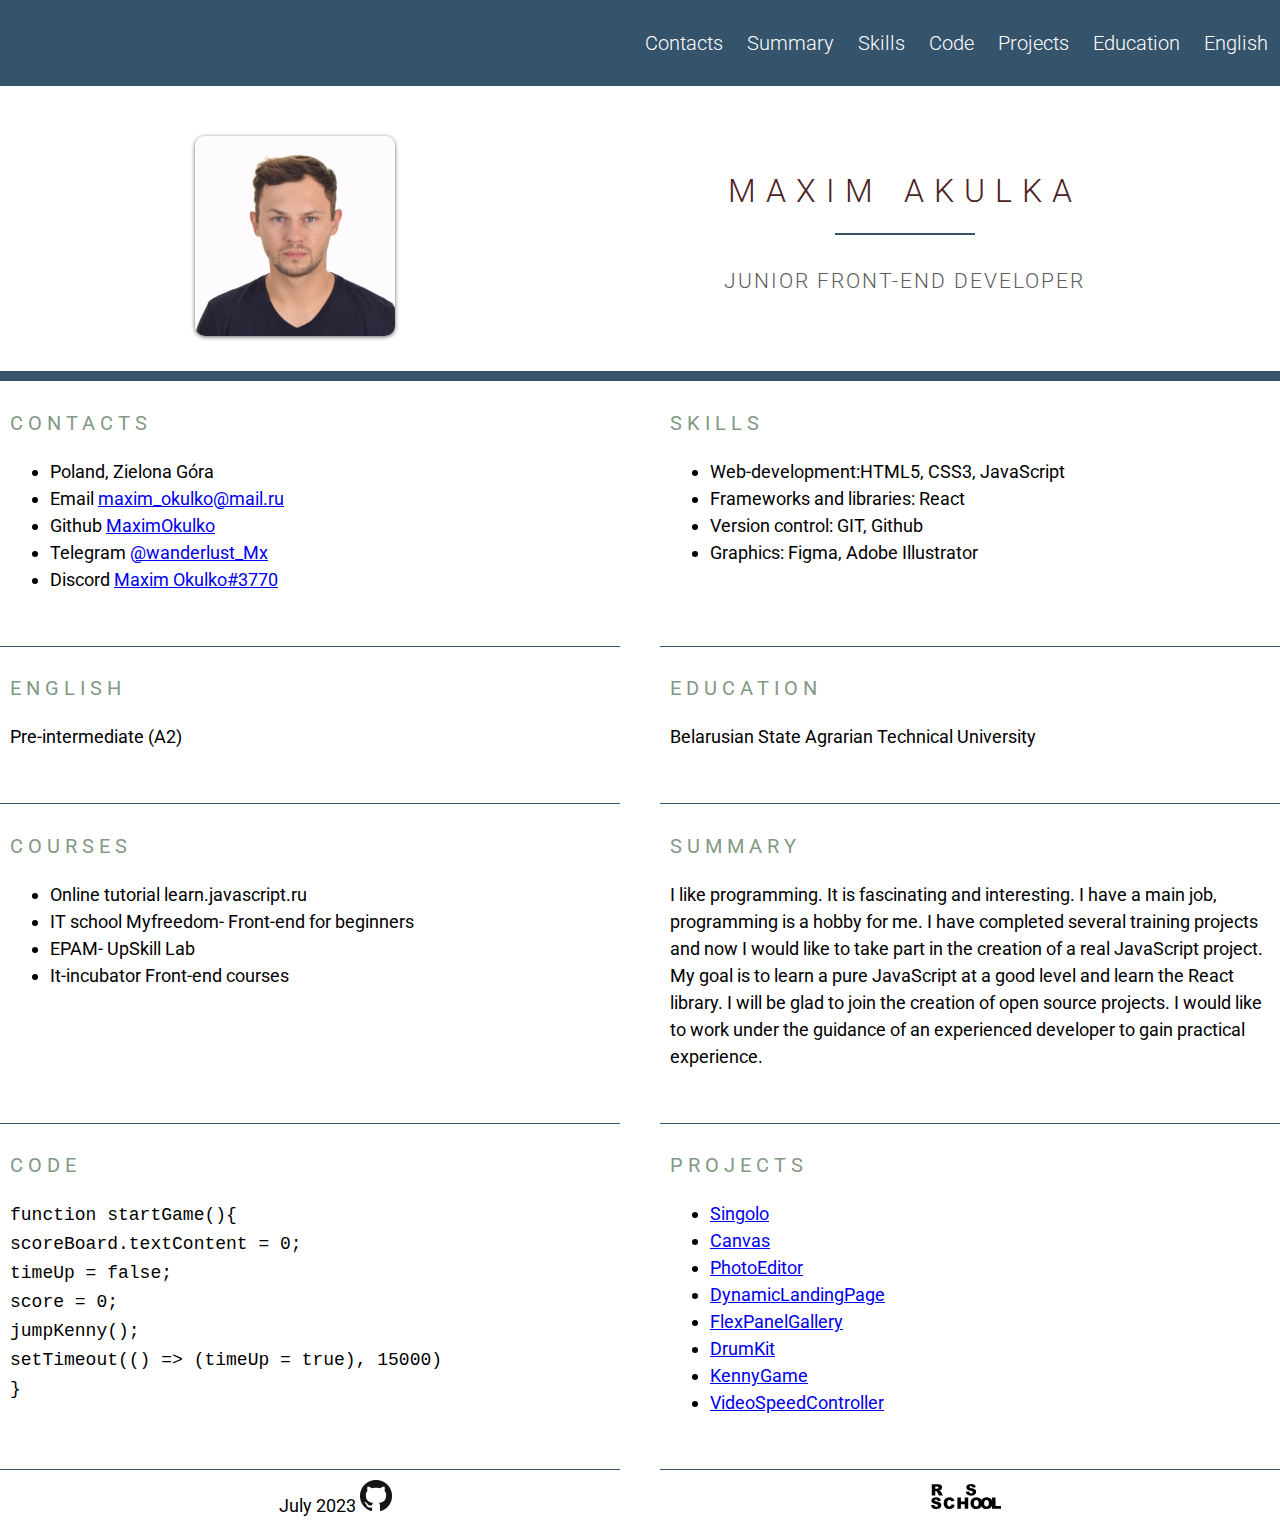
<file: index.html>
<!DOCTYPE html>
<html lang="en">

<head>
    <meta charset="UTF-8">
    <meta http-equiv="X-UA-Compatible" content="IE=edge">
    <meta name="viewport" content="width=device-width, initial-scale=1.0">
    <title>cv</title>
    <link rel="shortcut icon" href="img/cv+profile+sheet+vitae+icon-1320183941325801441.ico" type="image/x-icon">
    <link rel="stylesheet" href="style.css">
    <link href="https://fonts.googleapis.com/css?family=Roboto:300,400" rel="stylesheet">
    <link rel="icon" href="assets/favicon_cv.ico">
</head>

<body>
    <header class="header">
        <div class="container header-container">
            <nav class="nav">
                <ul class="nav-list">
                    <li class="nav-item"><a href="#contacts" class="nav-link">Contacts</a></li>
                    <li class=" nav-item "><a href="#summary" class="nav-link">Summary</a></li>
                    <li class="nav-item"><a href="#skills" class="nav-link">Skills</a></li>
                    <li class=" nav-item "><a href="#code" class="nav-link">Code</a></li>
                    <li class="nav-item"><a href="#projects" class="nav-link">Projects</a></li>
                    <li class=" nav-item "><a href="#education" class="nav-link">Education</a></li>
                    <li class="nav-item"><a href="#english" class="nav-link">English</a></li>
                </ul>
            </nav>
        </div>
    </header>
    <main>
        <div class="container main-container">
            <section class="section section-profile" id="profile">
                <img src="img/Akulka.jpg" alt="logo" class="section-profile-logo">
                <div class="section-profile-title">
                    <h1 class="section-title main-title">Maxim Akulka</h1>
                    <h3 class="section-subtitle">Junior Front-End Developer</h3>
                </div>
            </section>
            <section class="section" id="contacts">
                <h2 class="section-title">Contacts</h2>
                <ul>
                    <li>Poland, Zielona Góra</li>
                    <li>Email
                        <a href="mailto:maxim_okulko@mail.ru" title="email">maxim_okulko@mail.ru</a>
                    </li>
                    <li>Github
                        <a href="https://github.com/MaximOkulko" title="github">MaximOkulko</a>
                    </li>
                    <li>Telegram
                        <a href="https://t.me/wanderlust_Mx" title="github">@wanderlust_Mx</a>
                    </li>
                    <li>Discord
                        <a href="https://discord.com/invite/zUr7wWYPXE" title="github">Maxim Okulko#3770</a>
                    </li>
                </ul>
            </section>
            <section class="section" id="skills">
                <h2 class="section-title">Skills</h2>
                <ul>
                    <li>Web-development:<span>HTML5, CSS3, JavaScript</span></li>
                    <li>Frameworks and libraries: <span>React</span> </li>
                    <li>Version control: <span>GIT, Github</span></li>
                    <li>Graphics: <span>Figma, Adobe Illustrator</span></li>
                </ul>
            </section>
            <section class="section" id="english">
                <h2 class="section-title">English</h2>
                <p>Pre-intermediate (A2)</p>
            </section>
            <section class="section" id="education">
                <h2 class="section-title">Education</h2>
                <p>Belarusian State Agrarian Technical University</p>
            </section>
            <section class="section" id="courses">
                <h2 class="section-title">Courses</h2>
                <ul>
                    <li>Online tutorial <span>learn.javascript.ru</span> </li>
                    <li>IT school Myfreedom- <span>Front-end for beginners</span></li>
                    <li>EPAM- <span>UpSkill Lab</span> </li>
                    <li>It-incubator <span>Front-end courses</span> </li>
                </ul>
            </section>
            <section class="section" id="summary">
                <h2 class="section-title">Summary</h2>
                <p>I like programming. It is fascinating and interesting. I have a main job, programming is a hobby for
                    me. I have completed several training projects and now I would like to take part in the creation of
                    a real JavaScript project. My goal
                    is to learn a pure JavaScript at a good level and learn the React library. I will be glad to join
                    the creation of open source projects. I would like to work under the guidance of an experienced
                    developer to gain practical experience.</p>
            </section>
            <section class="section" id="code">
                <h2 class="section-title">Code</h2>
                <div class="code">
                    <code>
                            function startGame(){ <br>
                                scoreBoard.textContent = 0;<br>
                                timeUp = false;<br>
                                score = 0;<br>
                                jumpKenny();<br>
                                setTimeout(() => (timeUp = true), 15000) <br>
                            }
                        </code>
                </div>
            </section>
            <section class="section" id="projects">
                <h2 class="section-title">Projects</h2>
                <ul>
                    <li>
                        <a href="https://funny-kitsune-d6fa52.netlify.app/ " target="_blank">Singolo</a>
                    </li>
                    <li>
                        <a href="https://glowing-jalebi-c57450.netlify.app/" target="_blank">Canvas</a>
                    </li>
                    <li>
                        <a href="https://frabjous-melomakarona-740096.netlify.app/" target="_blank">PhotoEditor</a>
                    </li>
                    <li>
                        <a href="https://gentle-treacle-f41541.netlify.app/" target="_blank">DynamicLandingPage</a>
                    </li>
                    <li>
                        <a href="https://bright-meringue-c81718.netlify.app/" target="_blank">FlexPanelGallery</a>
                    </li>
                    <li>
                        <a href="https://spectacular-profiterole-c546db.netlify.app//" target="_blank">DrumKit</a>
                    </li>
                    <li>
                        <a href="https://benevolent-belekoy-7dd917.netlify.app/" target="_blank">KennyGame</a>
                    </li>
                    <li>
                        <a href="https://silly-fudge-43032a.netlify.app/" target="_blank">VideoSpeedController</a>
                    </li>
                </ul>
            </section>
        </div>
    </main>
    <footer class="footer">
        <div>
            <span>
                July 2023
            </span>
            <a href="https://github.com/maksimakulka" target="_blank"><img
                    src="img/GitHub-Mark-32px.png" alt="Github"></a>
        </div>
        <div class="rs_school">
            <a href="https://rs.school/js/" target="_blank"> <img src="img/rs_school.svg" alt="rs_school"></a>
        </div>
    </footer>
</body>

</html>
</file>
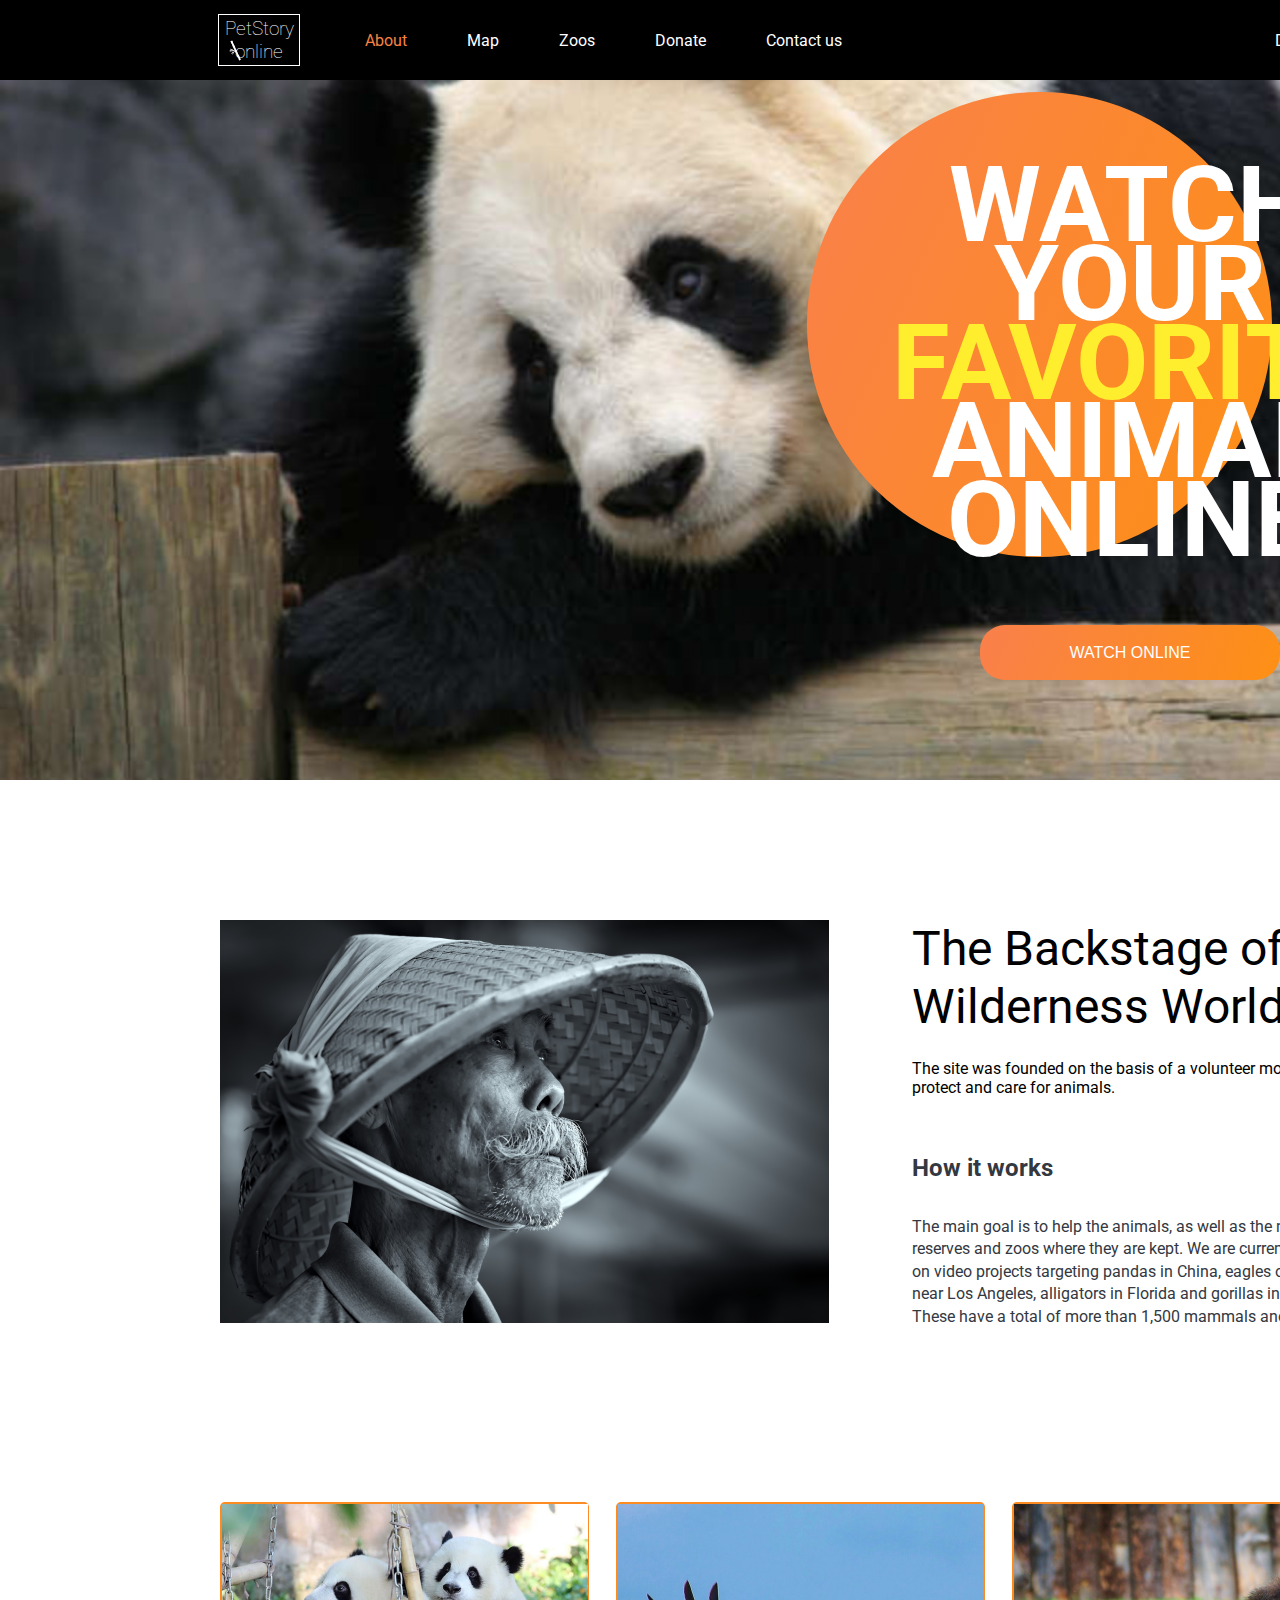
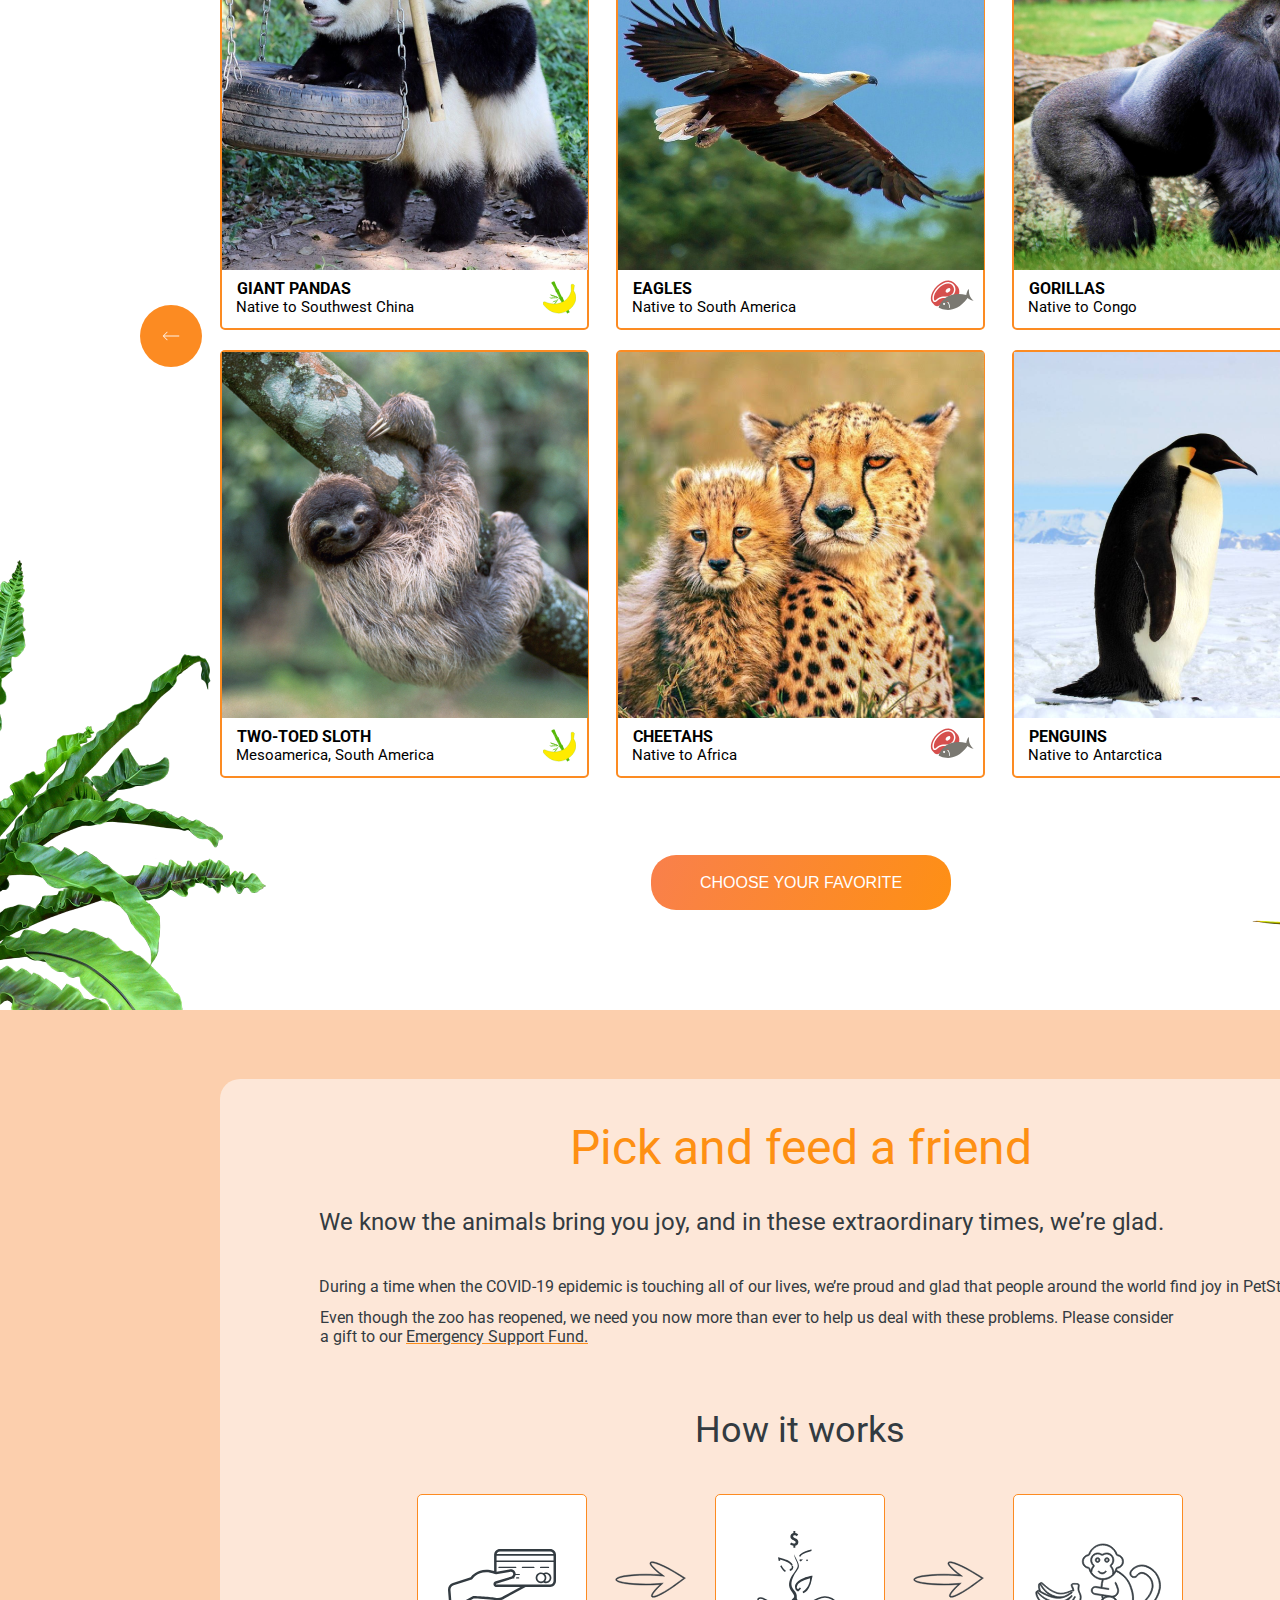
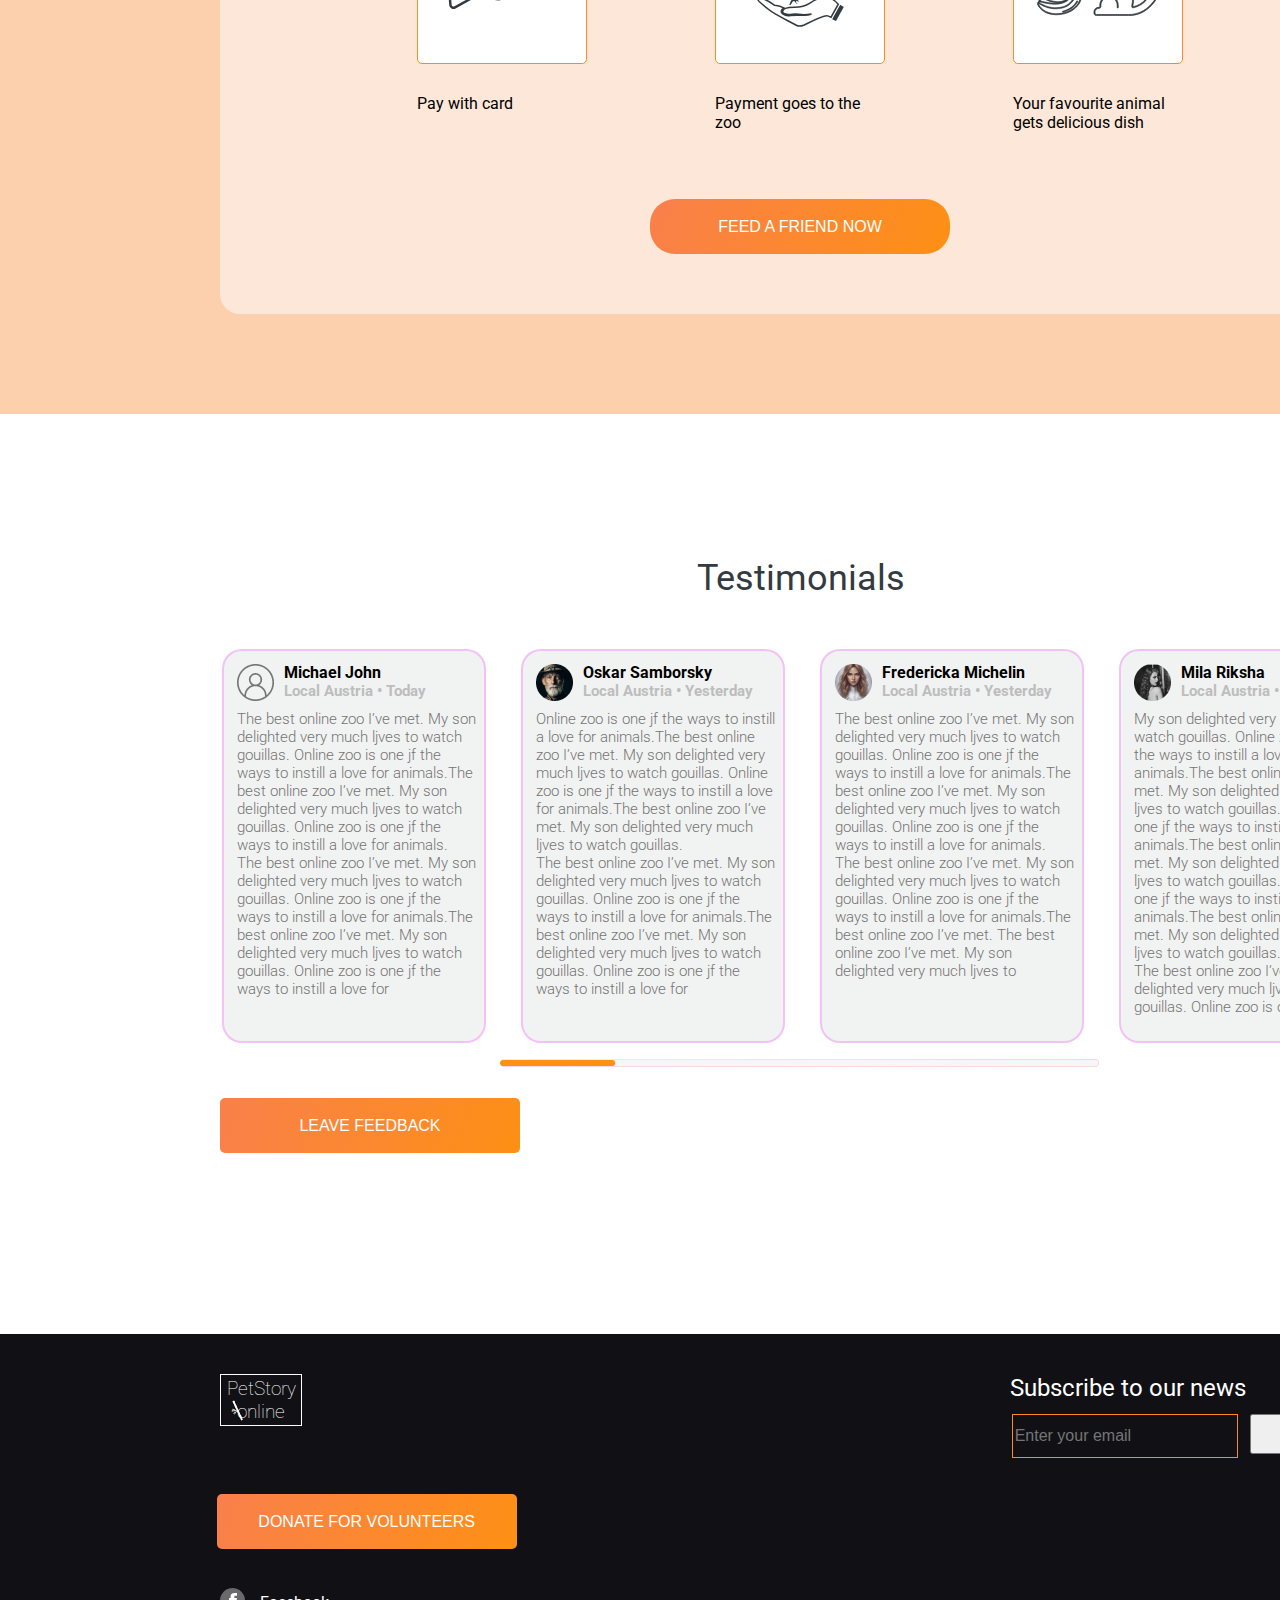
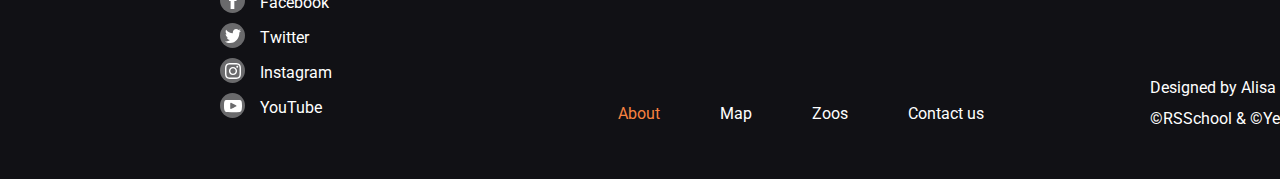
<file: pages/main/index.html>
<!DOCTYPE html>
<html lang="en">

<head>
    <meta charset="UTF-8">
    <meta http-equiv="X-UA-Compatible" content="IE=edge">
    <meta name="viewport" content="width=device-width, initial-scale=1.0">
    <title>online-zoo</title>
    <link rel="stylesheet" href="style.css">
    <link href="https://fonts.googleapis.com/css2?family=Roboto&display=swap" rel="stylesheet">
</head>

<body>
    <header class="header">
        <div class="logo logo_header">
            <div class="logo_content">
                <a href="/pages/main/index.html">
                    <h1 class="logo-PetStory">PetStory online</h1>
                    <img class="bamboo" src="/assets/images/bamboo.svg" alt="bamboo">
                </a>
            </div>
        </div>
        <nav class="nav_bar">
            <ul class="nav_list">
                <li class="nav_item"> <a class="nav-item-active__link" href="#">About</a> </li>
                <li class="nav_item"> <a class="nav-item__link" href="#">Map</a> </li>
                <li class="nav_item"> <a class="nav-item__link" href="#">Zoos</a> </li>
                <li class="nav_item"> <a class="nav-item__link" href="#">Donate</a> </li>
                <li class="nav_item"> <a class="nav-item__link" href="#">Contact us</a> </li>
            </ul>
        </nav>
        <div class="copyright">
            <a class="copyright-link" href="https://www.figma.com/file/jfEFwkXVj1WRq7sUHDr8os/PetStory-online"
                target="_blank">Designed
                by ©</a>
        </div>
    </header>
    <section class="section_panda">
        <div class="ellipse"></div>
        <div class="text_section_panda">
            <span>watch your <span class="yellow_word">favorite</span> animal online
            </span>
        </div>
        <button class="button_orange">watсh online</button>
    </section>
    <section class="section_man">
        <div class="man">
            <img class="img_man" src="/assets/images/bamboo-cap.png" alt="bamboo-cap">
        </div>
        <div class="section_man_text">
            <div class="text_block">
                <h2 class="section_man_header">The Backstage of the </h2>
                <span class="section_man_header2">Wilderness World.</span>
                <p class="section_man_header3">The site was founded on the basis of a volunteer movement to protect and
                    care for animals.</p>
                <h3 class="section_man_header4">How it works</h3>
                <p class="section_man_header5">The main goal is to help the animals, as well as the nature reserves and
                    zoos where they are kept. We
                    are
                    currently working on video projects targeting pandas in China, eagles on an island near Los Angeles,
                    alligators in Florida and gorillas in the Congo. These have a total of more than 1,500 mammals and
                    reptiles.</p>
            </div>
        </div>
        <div class="section_man_flower">
            <img class="img_flower" src="/assets/images/flower_foto1.png" alt="flower_foto1">
        </div>
    </section>
    <section class="section_pets">
        <button class="button_round button_round_left ">
            <img src="/assets/icons/arrow_left.svg" alt="arrow_left">
        </button>
        <div class="animals_card">
            <div class="animals_card_items">
                <img class="animals_card_img" src="/assets/images/panda.png" alt="panda">
                <div class="text_none">
                    <h4>giant pandas</h4>
                    <p>Native to Southwest China</p>
                </div>
                <h4>giant pandas</h4>
                <p>Native to Southwest China</p>
                <img class="animals_card_icon_banana" src="/assets/icons/banana-bamboo_icon.svg"
                    alt="banana-bamboo_icon">
            </div>
            <div class="animals_card_items">
                <img class="animals_card_img" src="/assets/images/eagles.png" alt="eagles">
                <div class="text_none">
                    <h4>Eagles</h4>
                    <p>Native to South America</p>
                </div>
                <h4>Eagles</h4>
                <p>Native to South America</p>
                <img class="animals_card_icon_meet" src="/assets/icons/meet-fish_icon.svg" alt="meet-fish_icon">
            </div>
            <div class="animals_card_items">
                <img class="animals_card_img" src="/assets/images/gorillas.png" alt="gorillas">
                <div class="text_none">
                    <h4>Gorillas</h4>
                    <p>Native to Congo</p>
                </div>
                <h4>Gorillas</h4>
                <p>Native to Congo</p>
                <img class="animals_card_icon_banana" src="/assets/icons/banana-bamboo_icon.svg"
                    alt="banana-bamboo_icon">
            </div>
            <div class="animals_card_items">
                <img class="animals_card_img" src="/assets/images/sloth.png" alt="sloth">
                <div class="text_none">
                    <h4>Two-toed Sloth</h4>
                    <p>Mesoamerica, South America</p>
                </div>
                <h4>Two-toed Sloth</h4>
                <p>Mesoamerica, South America</p>
                <img class="animals_card_icon_banana" src="/assets/icons/banana-bamboo_icon.svg"
                    alt="banana-bamboo_icon">
            </div>
            <div class="animals_card_items">
                <img class="animals_card_img" src="/assets/images/cheetahs.png" alt="cheetahs">
                <div class="text_none">
                    <h4>cheetahs</h4>
                    <p>Native to Africa</p>
                </div>
                <h4>cheetahs</h4>
                <p>Native to Africa</p>
                <img class="animals_card_icon_meet" src="/assets/icons/meet-fish_icon.svg" alt="meet-fish_icon">
            </div>
            <div class="animals_card_items">
                <img class="animals_card_img" src="/assets/images/penguins.png" alt="penguins">
                <div class="text_none">
                    <h4>Penguins</h4>
                    <p>Native to Antarctica</p>
                </div>
                <h4>Penguins</h4>
                <p>Native to Antarctica</p>
                <img class="animals_card_icon_meet" src="/assets/icons/meet-fish_icon.svg" alt="meet-fish_icon">
            </div>
        </div>
        <button class="button_round button_round_right">
            <img src="/assets/icons/arrow_right.svg" alt="arrow_right">
        </button>
        <img class="flower_left" src="/assets/images/palm_foto.png" alt="palm_foto">
        <button class="button_orange button_orange_animals">choose your favorite</button>
        <img class="flower_right" src="/assets/images/strelitzia.png" alt="strelitzia">
    </section>
    <section class="section_pick_and_feed">
        <div class="pick_and_feed_content">
            <h2>Pick and feed a friend</h2>
            <p class="pick_text_1">We know the animals bring you joy, and in these extraordinary times, we’re glad.</p>
            <p class="pick_text_2">During a time when the COVID-19 epidemic is touching all of our lives, we’re proud
                and glad that people around the world find joy in PetStory.</p>
            <p class="pick_text_3">Even though the zoo has reopened, we need you now more than ever to help us deal with
                these problems. Please consider a gift to our <a href="#">Emergency Support Fund.</a></p>
            <h3>How it works</h3>
            <div class="widjet_card">
                <div class="widjet_card_item">
                    <div class="widjet_card_wrap">
                        <img src="/assets/icons/pay.svg" alt="pay">
                    </div>
                    <p>Pay with card</p>
                </div>
                <div class="widjet_card_vector">
                    <img src="/assets/icons/Vector.svg" alt="Vector">
                </div>
                <div class="widjet_card_item">
                    <div class="widjet_card_wrap">
                        <img src="/assets/icons/zoo.svg" alt="zoo">
                    </div>
                    <p>Payment goes to the zoo</p>
                </div>
                <div class="widjet_card_vector">
                    <img src="/assets/icons/Vector.svg" alt="Vector">
                </div>
                <div class="widjet_card_item">
                    <div class="widjet_card_wrap">
                        <img src="/assets/icons/monkey.svg" alt="monkey">
                    </div>
                    <p>Your favourite animal gets delicious dish</p>
                </div>
                <button class="button_orange button_orange_pick">Feed a friend now</button>
            </div>
        </div>
    </section>
    <section class="section_testimonials">
        <h3>Testimonials</h3>
        <div class="testimonials_content">
            <div class="testimonials_item">
                <img src="/assets/images/user_icon.png" alt="user_icon">
                <h4>Michael John</h4>
                <h5>Local Austria • Today</h5>
                <p>The best online zoo I’ve met. My son delighted very much ljves to watch gouillas. Online zoo is one
                    jf the ways to instill a love for animals.The best online zoo I’ve met. My son delighted very much
                    ljves to watch gouillas. Online zoo is one jf the ways to instill a love for animals. <br>
                    The best online zoo I’ve met. My son delighted very much ljves to watch gouillas. Online zoo is one
                    jf the ways to instill a love for animals.The best online zoo I’ve met. My son delighted very much
                    ljves to watch gouillas. Online zoo is one jf the ways to instill a love for
                </p>
            </div>
            <div class="testimonials_item">
                <img src="/assets/images/user_icon2.png" alt="user_icon">
                <h4>Oskar Samborsky</h4>
                <h5>Local Austria • Yesterday</h5>
                <p>Online zoo is one jf the ways to instill a love for animals.The best online zoo I’ve met. My son
                    delighted very much ljves to watch gouillas. Online zoo is one jf the ways to instill a love for
                    animals.The best online zoo I’ve met. My son delighted very much ljves to watch gouillas.<br>
                    The best online zoo I’ve met. My son delighted very much ljves to watch gouillas. Online zoo is one
                    jf the ways to instill a love for animals.The best online zoo I’ve met. My son delighted very much
                    ljves to watch gouillas. Online zoo is one jf the ways to instill a love for
                </p>
            </div>
            <div class="testimonials_item">
                <img src="/assets/images/user_icon3.png" alt="user_icon">
                <h4>Fredericka Michelin</h4>
                <h5>Local Austria • Yesterday</h5>
                <p>The best online zoo I’ve met. My son delighted very much ljves to watch gouillas. Online zoo is one
                    jf the ways to instill a love for animals.The best online zoo I’ve met. My son delighted very much
                    ljves to watch gouillas. Online zoo is one jf the ways to instill a love for animals.<br>
                    The best online zoo I’ve met. My son delighted very much ljves to watch gouillas. Online zoo is one
                    jf the ways to instill a love for animals.The best online zoo I’ve met.
                    The best online zoo I’ve met. My son delighted very much ljves to
                </p>
            </div>
            <div class="testimonials_item">
                <img src="/assets/images/user_icon4.png" alt="user_icon">
                <h4>Mila Riksha</h4>
                <h5>Local Austria • Yesterday</h5>
                <p>My son delighted very much ljves to watch gouillas. Online zoo is one jf the ways to instill a love
                    for animals.The best online zoo I’ve met. My son delighted very much ljves to watch gouillas. Online
                    zoo is one jf the ways to instill a love for animals.The best online zoo I’ve met. My son delighted
                    very much ljves to watch gouillas. Online zoo is one jf the ways to instill a love for animals.The
                    best online zoo I’ve met. My son delighted very much ljves to watch gouillas.<br>
                    The best online zoo I’ve met. My son delighted very much ljves to watch gouillas. Online zoo is one
                    jf
                </p>
            </div>
        </div>
        <img class="line_scroll" src="/assets/images/line_scrol.png" alt="line_scroll">
        <button class="button_orange button_orange_testimonials">leave feedback</button>
        <img class="testimonials_flower" src="/assets/images/leav_foto.png" alt="leav_foto">
    </section>
    <footer class="footer">
        <div class="footer_left">
            <div class="logo logo_footer">
                <div class="logo_content">
                    <a href="#">
                        <h1 class="logo-PetStory">PetStory online</h1>
                        <img class="bamboo" src="/assets/images/bamboo.svg" alt="bamboo">
                    </a>
                </div>
            </div>
            <button class="button_orange button_footer">donate for volunteers</button>
            <ul class="footer-buttons">
                <li class="social-buttons__item"> <img src="/assets/icons/Facebook.svg" alt="Facebook"> <a
                        class=" icon icon-fb" href="https://www.facebook.com/" target="_blank">Facebook</a></li>
                <li class="social-buttons__item"> <img src="/assets/icons/Twitter.svg" alt="Twitter"> <a
                        class=" icon icon-google" href="https://twitter.com/" target="_blank">Twitter</a></li>
                <li class="social-buttons__item"> <img src="/assets/icons/Instagram.svg" alt="Instagram"> <a
                        class=" icon icon-twitter" href="https://www.instagram.com/" target="_blank">Instagram</a></li>
                <li class="social-buttons__item"> <img src="/assets/icons/YouTube.svg" alt="YouTube"> <a
                        class=" icon icon-linkedin" href="https://www.youtube.com/" target="_blank">YouTube</a></li>
            </ul>
        </div>
        <div class="footer_center">
            <nav class="nav_bar nav_bar_footer">
                <ul class="nav_list_footer">
                    <li class="nav_item"> <a class="nav-item-active__link" href="#">About</a> </li>
                    <li class="nav_item"> <a class="nav-item__link" href="#">Map</a> </li>
                    <li class="nav_item"> <a class="nav-item__link" href="#">Zoos</a> </li>
                    <li class="nav_item"> <a class="nav-item__link" href="#">Contact us</a> </li>
                </ul>
            </nav>
        </div>
        <div class="footer_right">
            <h2>Subscribe to our news</h2>
            <input type="email" placeholder="Enter your email">
            <button class="button_submit">
                Submit
            </button>
            <div class="copyright_footer">
                <span>Designed by Alisa Samborskaya ©RSSchool & ©Yem Digital 2021</span>
            </div>
        </div>

    </footer>


</body>

</html>
</file>
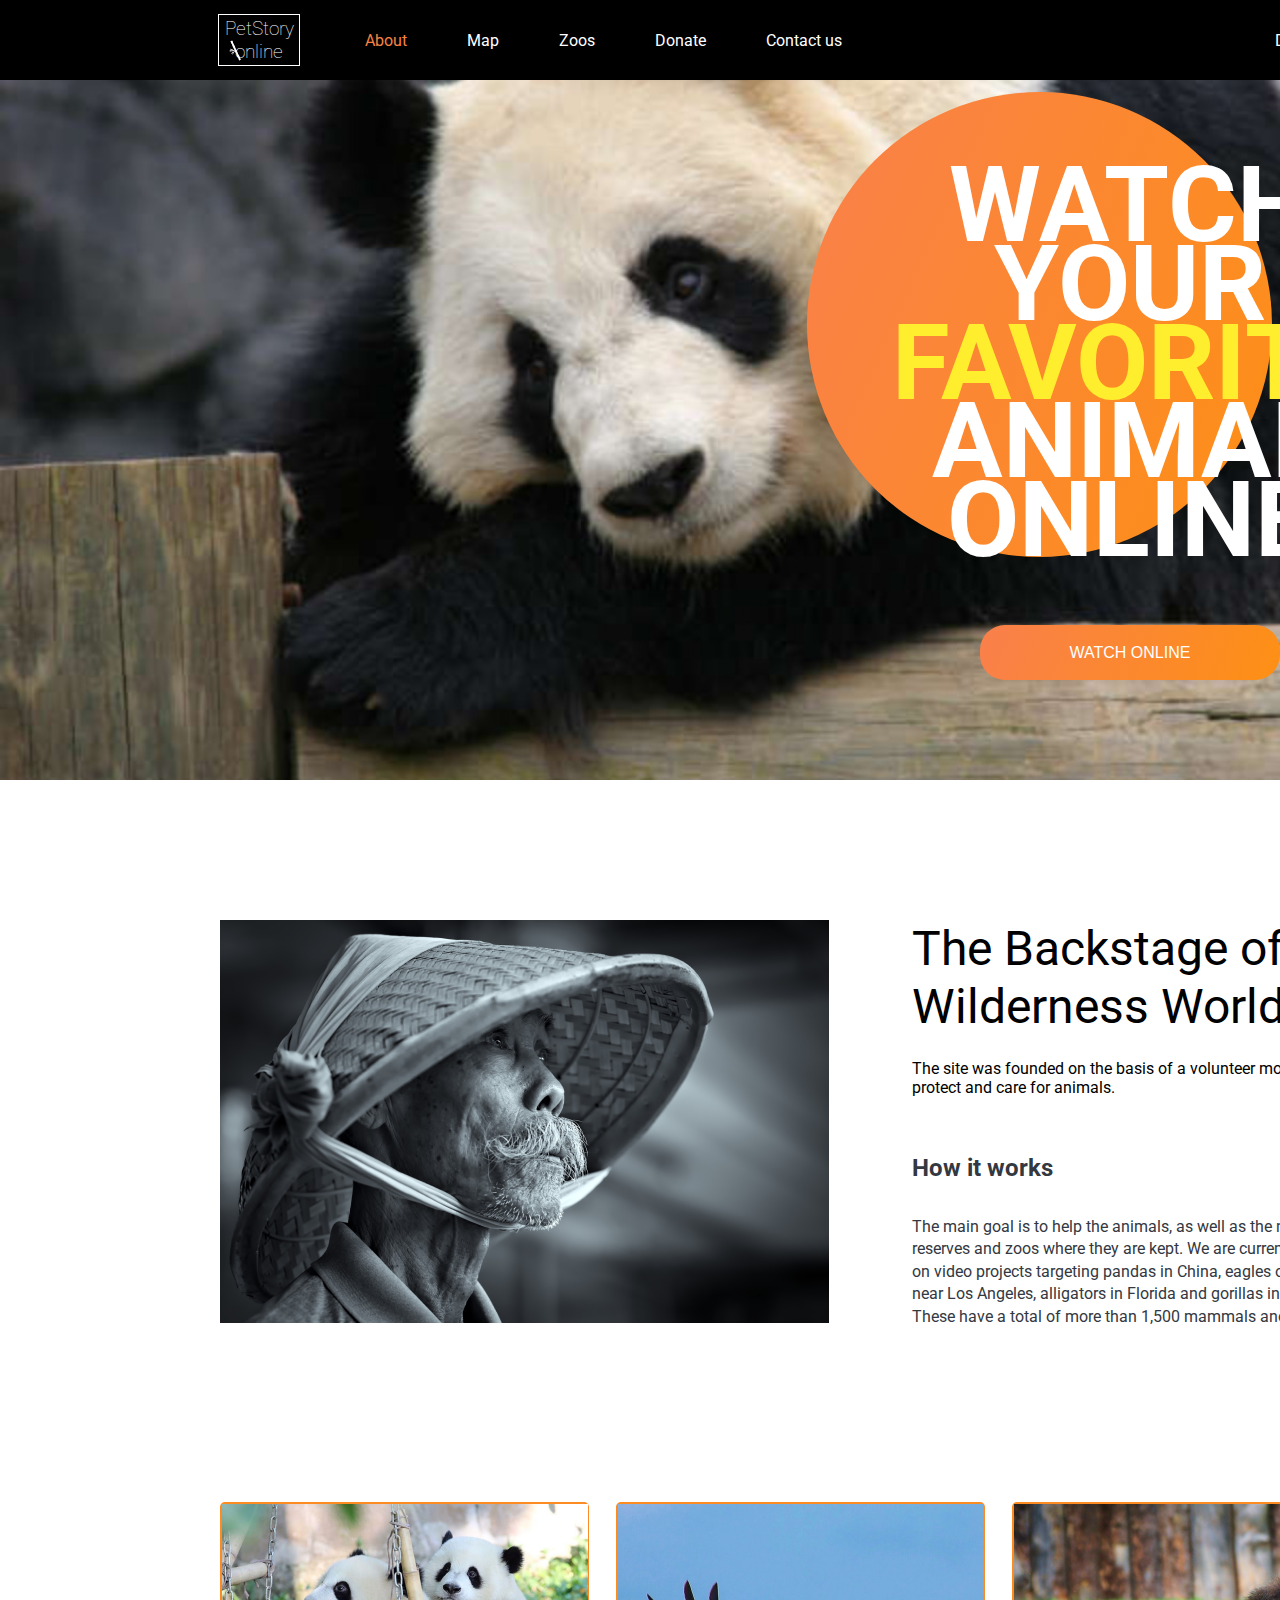
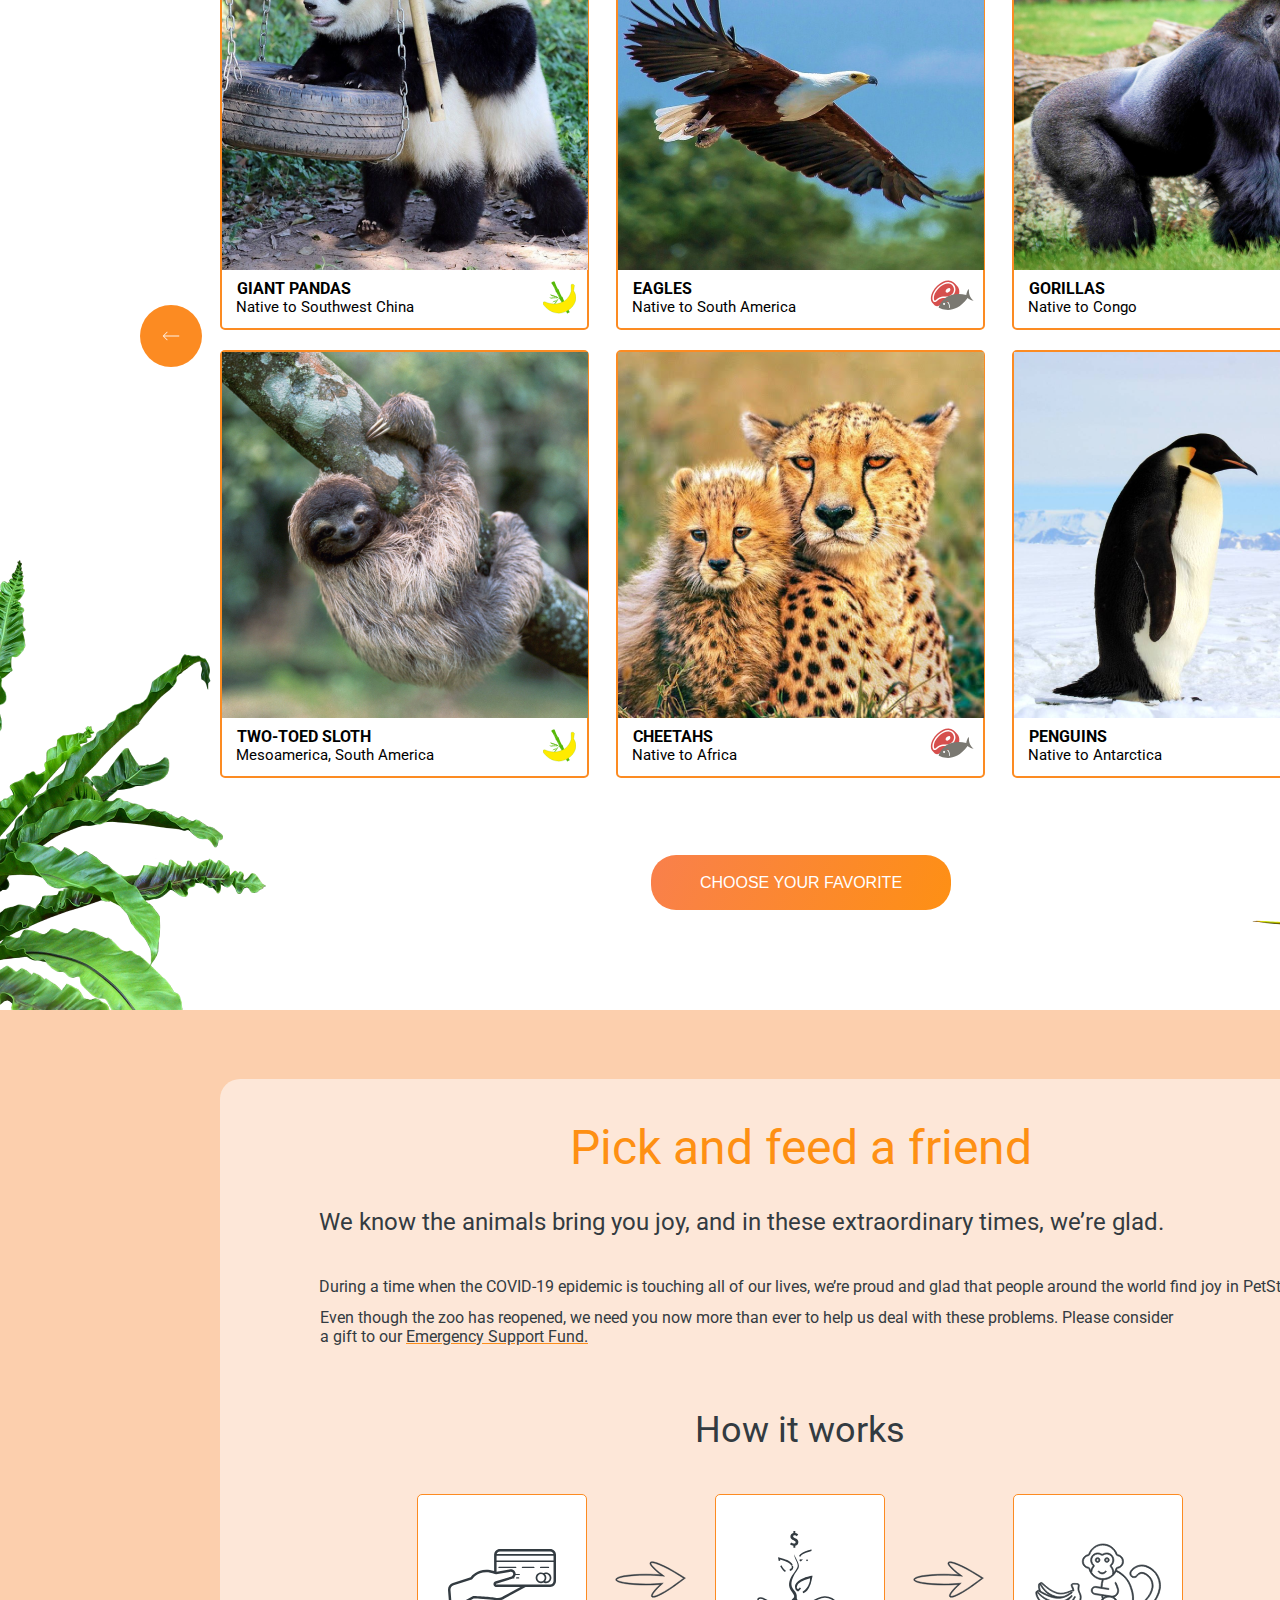
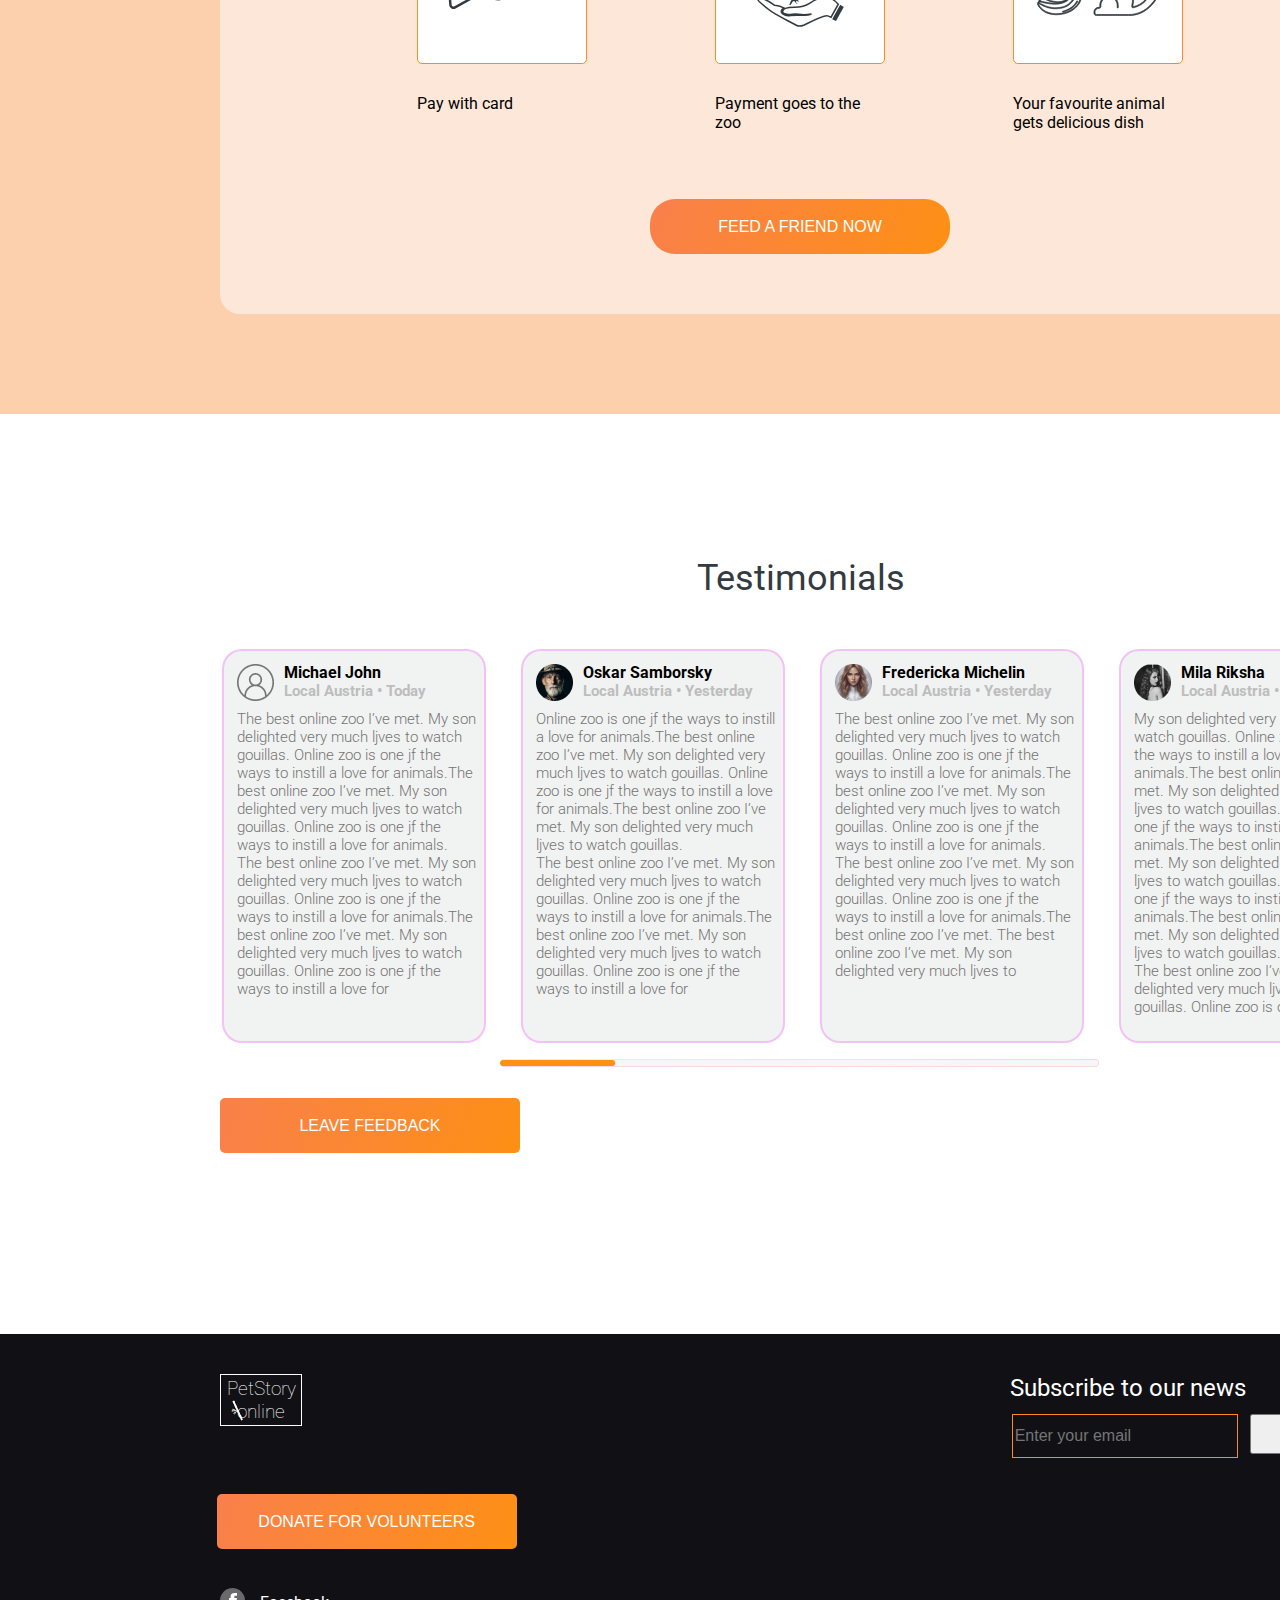
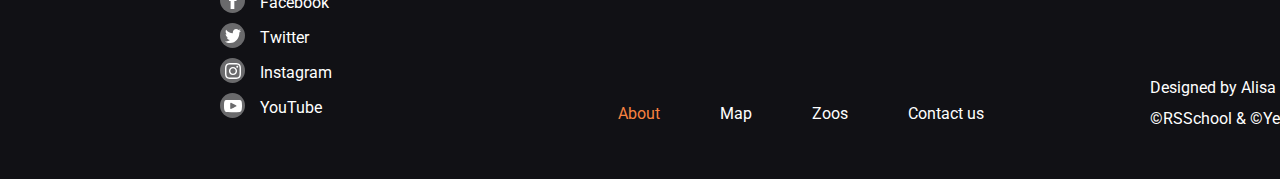
<file: online-zoo/pages/main/index.html>
<!DOCTYPE html>
<html lang="en">

<head>
    <meta charset="UTF-8">
    <meta http-equiv="X-UA-Compatible" content="IE=edge">
    <meta name="viewport" content="width=device-width, initial-scale=1.0">
    <title>online-zoo</title>
    <link rel="stylesheet" href="style.css">
    <link href="https://fonts.googleapis.com/css2?family=Roboto&display=swap" rel="stylesheet">
</head>

<body>
    <header class="header">
        <div class="logo logo_header">
            <div class="logo_content">
                <a href="/pages/main/index.html">
                    <h1 class="logo-PetStory">PetStory online</h1>
                    <img class="bamboo" src="../../assets/images/bamboo.svg" alt="bamboo">
                </a>
            </div>
        </div>
        <nav class="nav_bar">
            <ul class="nav_list">
                <li class="nav_item"> <a class="nav-item-active__link" href="#">About</a> </li>
                <li class="nav_item"> <a class="nav-item__link" href="#">Map</a> </li>
                <li class="nav_item"> <a class="nav-item__link" href="#">Zoos</a> </li>
                <li class="nav_item"> <a class="nav-item__link" href="#">Donate</a> </li>
                <li class="nav_item"> <a class="nav-item__link" href="#">Contact us</a> </li>
            </ul>
        </nav>
        <div class="copyright">
            <a class="copyright-link" href="https://www.figma.com/file/jfEFwkXVj1WRq7sUHDr8os/PetStory-online"
                target="_blank">Designed
                by ©</a>
        </div>
    </header>
    <section class="section_panda">
        <div class="ellipse"></div>
        <div class="text_section_panda">
            <span>watch your <span class="yellow_word">favorite</span> animal online
            </span>
        </div>
        <button class="button_orange">watсh online</button>
    </section>
    <section class="section_man">
        <div class="man">
            <img class="img_man" src="../../assets/images/bamboo-cap.png" alt="bamboo-cap">
        </div>
        <div class="section_man_text">
            <div class="text_block">
                <h2 class="section_man_header">The Backstage of the </h2>
                <span class="section_man_header2">Wilderness World.</span>
                <p class="section_man_header3">The site was founded on the basis of a volunteer movement to protect and
                    care for animals.</p>
                <h3 class="section_man_header4">How it works</h3>
                <p class="section_man_header5">The main goal is to help the animals, as well as the nature reserves and
                    zoos where they are kept. We
                    are
                    currently working on video projects targeting pandas in China, eagles on an island near Los Angeles,
                    alligators in Florida and gorillas in the Congo. These have a total of more than 1,500 mammals and
                    reptiles.</p>
            </div>
        </div>
        <div class="section_man_flower">
            <img class="img_flower" src="../../assets/images/flower_foto1.png" alt="flower_foto1">
        </div>
    </section>
    <section class="section_pets">
        <button class="button_round button_round_left ">
            <img src="../../assets/icons/arrow_left.svg" alt="arrow_left">
        </button>
        <div class="animals_card">
            <div class="animals_card_items">
                <img class="animals_card_img" src="../../assets/images/panda.png" alt="panda">
                <div class="text_none">
                    <h4>giant pandas</h4>
                    <p>Native to Southwest China</p>
                </div>
                <h4>giant pandas</h4>
                <p>Native to Southwest China</p>
                <img class="animals_card_icon_banana" src="../../assets/icons/banana-bamboo_icon.svg"
                    alt="banana-bamboo_icon">
            </div>
            <div class="animals_card_items">
                <img class="animals_card_img" src="../../assets/images/eagles.png" alt="eagles">
                <div class="text_none">
                    <h4>Eagles</h4>
                    <p>Native to South America</p>
                </div>
                <h4>Eagles</h4>
                <p>Native to South America</p>
                <img class="animals_card_icon_meet" src="../../assets/icons/meet-fish_icon.svg" alt="meet-fish_icon">
            </div>
            <div class="animals_card_items">
                <img class="animals_card_img" src="../../assets/images/gorillas.png" alt="gorillas">
                <div class="text_none">
                    <h4>Gorillas</h4>
                    <p>Native to Congo</p>
                </div>
                <h4>Gorillas</h4>
                <p>Native to Congo</p>
                <img class="animals_card_icon_banana" src="../../assets/icons/banana-bamboo_icon.svg"
                    alt="banana-bamboo_icon">
            </div>
            <div class="animals_card_items">
                <img class="animals_card_img" src="../../assets/images/sloth.png" alt="sloth">
                <div class="text_none">
                    <h4>Two-toed Sloth</h4>
                    <p>Mesoamerica, South America</p>
                </div>
                <h4>Two-toed Sloth</h4>
                <p>Mesoamerica, South America</p>
                <img class="animals_card_icon_banana" src="../../assets/icons/banana-bamboo_icon.svg"
                    alt="banana-bamboo_icon">
            </div>
            <div class="animals_card_items">
                <img class="animals_card_img" src="../../assets/images/cheetahs.png" alt="cheetahs">
                <div class="text_none">
                    <h4>cheetahs</h4>
                    <p>Native to Africa</p>
                </div>
                <h4>cheetahs</h4>
                <p>Native to Africa</p>
                <img class="animals_card_icon_meet" src="../../assets/icons/meet-fish_icon.svg" alt="meet-fish_icon">
            </div>
            <div class="animals_card_items">
                <img class="animals_card_img" src="../../assets/images/penguins.png" alt="penguins">
                <div class="text_none">
                    <h4>Penguins</h4>
                    <p>Native to Antarctica</p>
                </div>
                <h4>Penguins</h4>
                <p>Native to Antarctica</p>
                <img class="animals_card_icon_meet" src="../../assets/icons/meet-fish_icon.svg" alt="meet-fish_icon">
            </div>
        </div>
        <button class="button_round button_round_right">
            <img src="../../assets/icons/arrow_right.svg" alt="arrow_right">
        </button>
        <img class="flower_left" src="../../assets/images/palm_foto.png" alt="palm_foto">
        <button class="button_orange button_orange_animals">choose your favorite</button>
        <img class="flower_right" src="../../assets/images/strelitzia.png" alt="strelitzia">
    </section>
    <section class="section_pick_and_feed">
        <div class="pick_and_feed_content">
            <h2>Pick and feed a friend</h2>
            <p class="pick_text_1">We know the animals bring you joy, and in these extraordinary times, we’re glad.</p>
            <p class="pick_text_2">During a time when the COVID-19 epidemic is touching all of our lives, we’re proud
                and glad that people around the world find joy in PetStory.</p>
            <p class="pick_text_3">Even though the zoo has reopened, we need you now more than ever to help us deal with
                these problems. Please consider a gift to our <a href="#">Emergency Support Fund.</a></p>
            <h3>How it works</h3>
            <div class="widjet_card">
                <div class="widjet_card_item">
                    <div class="widjet_card_wrap">
                        <img src="../../assets/icons/pay.svg" alt="pay">
                    </div>
                    <p>Pay with card</p>
                </div>
                <div class="widjet_card_vector">
                    <img src="../../assets/icons/Vector.svg" alt="Vector">
                </div>
                <div class="widjet_card_item">
                    <div class="widjet_card_wrap">
                        <img src="../../assets/icons/zoo.svg" alt="zoo">
                    </div>
                    <p>Payment goes to the zoo</p>
                </div>
                <div class="widjet_card_vector">
                    <img src="../../assets/icons/Vector.svg" alt="Vector">
                </div>
                <div class="widjet_card_item">
                    <div class="widjet_card_wrap">
                        <img src="../../assets/icons/monkey.svg" alt="monkey">
                    </div>
                    <p>Your favourite animal gets delicious dish</p>
                </div>
                <button class="button_orange button_orange_pick">Feed a friend now</button>
            </div>
        </div>
    </section>
    <section class="section_testimonials">
        <h3>Testimonials</h3>
        <div class="testimonials_content">
            <div class="testimonials_item">
                <img src="../../assets/images/user_icon.png" alt="user_icon">
                <h4>Michael John</h4>
                <h5>Local Austria • Today</h5>
                <p>The best online zoo I’ve met. My son delighted very much ljves to watch gouillas. Online zoo is one
                    jf the ways to instill a love for animals.The best online zoo I’ve met. My son delighted very much
                    ljves to watch gouillas. Online zoo is one jf the ways to instill a love for animals. <br>
                    The best online zoo I’ve met. My son delighted very much ljves to watch gouillas. Online zoo is one
                    jf the ways to instill a love for animals.The best online zoo I’ve met. My son delighted very much
                    ljves to watch gouillas. Online zoo is one jf the ways to instill a love for
                </p>
            </div>
            <div class="testimonials_item">
                <img src="../../assets/images/user_icon2.png" alt="user_icon">
                <h4>Oskar Samborsky</h4>
                <h5>Local Austria • Yesterday</h5>
                <p>Online zoo is one jf the ways to instill a love for animals.The best online zoo I’ve met. My son
                    delighted very much ljves to watch gouillas. Online zoo is one jf the ways to instill a love for
                    animals.The best online zoo I’ve met. My son delighted very much ljves to watch gouillas.<br>
                    The best online zoo I’ve met. My son delighted very much ljves to watch gouillas. Online zoo is one
                    jf the ways to instill a love for animals.The best online zoo I’ve met. My son delighted very much
                    ljves to watch gouillas. Online zoo is one jf the ways to instill a love for
                </p>
            </div>
            <div class="testimonials_item">
                <img src="../../assets/images/user_icon3.png" alt="user_icon">
                <h4>Fredericka Michelin</h4>
                <h5>Local Austria • Yesterday</h5>
                <p>The best online zoo I’ve met. My son delighted very much ljves to watch gouillas. Online zoo is one
                    jf the ways to instill a love for animals.The best online zoo I’ve met. My son delighted very much
                    ljves to watch gouillas. Online zoo is one jf the ways to instill a love for animals.<br>
                    The best online zoo I’ve met. My son delighted very much ljves to watch gouillas. Online zoo is one
                    jf the ways to instill a love for animals.The best online zoo I’ve met.
                    The best online zoo I’ve met. My son delighted very much ljves to
                </p>
            </div>
            <div class="testimonials_item">
                <img src="../../assets/images/user_icon4.png" alt="user_icon">
                <h4>Mila Riksha</h4>
                <h5>Local Austria • Yesterday</h5>
                <p>My son delighted very much ljves to watch gouillas. Online zoo is one jf the ways to instill a love
                    for animals.The best online zoo I’ve met. My son delighted very much ljves to watch gouillas. Online
                    zoo is one jf the ways to instill a love for animals.The best online zoo I’ve met. My son delighted
                    very much ljves to watch gouillas. Online zoo is one jf the ways to instill a love for animals.The
                    best online zoo I’ve met. My son delighted very much ljves to watch gouillas.<br>
                    The best online zoo I’ve met. My son delighted very much ljves to watch gouillas. Online zoo is one
                    jf
                </p>
            </div>
        </div>
        <img class="line_scroll" src="../../assets/images/line_scrol.png" alt="line_scroll">
        <button class="button_orange button_orange_testimonials">leave feedback</button>
        <img class="testimonials_flower" src="../../assets/images/leav_foto.png" alt="leav_foto">
    </section>
    <footer class="footer">
        <div class="footer_left">
            <div class="logo logo_footer">
                <div class="logo_content">
                    <a href="#">
                        <h1 class="logo-PetStory">PetStory online</h1>
                        <img class="bamboo" src="../../assets/images/bamboo.svg" alt="bamboo">
                    </a>
                </div>
            </div>
            <button class="button_orange button_footer">donate for volunteers</button>
            <ul class="footer-buttons">
                <li class="social-buttons__item"> <img src="../../assets/icons/Facebook.svg" alt="Facebook"> <a
                        class=" icon icon-fb" href="https://www.facebook.com/" target="_blank">Facebook</a></li>
                <li class="social-buttons__item"> <img src="../../assets/icons/Twitter.svg" alt="Twitter"> <a
                        class=" icon icon-google" href="https://twitter.com/" target="_blank">Twitter</a></li>
                <li class="social-buttons__item"> <img src="../../assets/icons/Instagram.svg" alt="Instagram"> <a
                        class=" icon icon-twitter" href="https://www.instagram.com/" target="_blank">Instagram</a></li>
                <li class="social-buttons__item"> <img src="../../assets/icons/YouTube.svg" alt="YouTube"> <a
                        class=" icon icon-linkedin" href="https://www.youtube.com/" target="_blank">YouTube</a></li>
            </ul>
        </div>
        <div class="footer_center">
            <nav class="nav_bar nav_bar_footer">
                <ul class="nav_list_footer">
                    <li class="nav_item"> <a class="nav-item-active__link" href="#">About</a> </li>
                    <li class="nav_item"> <a class="nav-item__link" href="#">Map</a> </li>
                    <li class="nav_item"> <a class="nav-item__link" href="#">Zoos</a> </li>
                    <li class="nav_item"> <a class="nav-item__link" href="#">Contact us</a> </li>
                </ul>
            </nav>
        </div>
        <div class="footer_right">
            <h2>Subscribe to our news</h2>
            <input type="email" placeholder="Enter your email">
            <button class="button_submit">
                Submit
            </button>
            <div class="copyright_footer">
                <span>Designed by Alisa Samborskaya ©RSSchool & ©Yem Digital 2021</span>
            </div>
        </div>

    </footer>


</body>

</html>
</file>
<file: style.css>
* {
    box-sizing: border-box;
}

html {
    scroll-behavior: smooth;
}

body {
    display: flex;
    flex-direction: column;
    justify-content: space-between;
    min-width: 320px;
    min-height: 100vh;
    margin: 0;
    padding: 0;
    font-family: "Roboto", sans-serif;
    font-size: 18px;
    font-weight: 400;
    line-height: 1.5;
}

.container {
    max-width: 1440px;
    margin: 0 auto;
}

.header {
    background-color: #35536b;
}

.nav-list {
    display: flex;
    justify-content: flex-end;
    list-style: none;
}

.nav-link {
    padding: 0 12px;
    text-decoration: none;
    font-size: 20px;
    font-weight: 300;
    line-height: 50px;
    color: #fff;
}

.section {
    width: calc(50% - 20px);
    padding: 10px;
    padding-bottom: 35px;
    border-bottom: 1px solid #35536b;
}

.section-title {
    margin-bottom: 20px;
    font-size: 20px;
    font-weight: 400;
    text-transform: uppercase;
    letter-spacing: 5px;
    color: #829985;
}

.section-item a {
    color: #829985;
    text-decoration: none;
    transition: color 0.5s;
}

.main-container {
    display: flex;
    flex-wrap: wrap;
    justify-content: space-between;
}

.section-profile {
    display: flex;
    justify-content: space-around;
    width: 100%;
    padding: 50px 30px 35px;
    border-bottom: 10px solid #35536b;
}

.section-profile-logo {
    width: 200px;
    height: 200px;
    border-radius: 5%;
    box-shadow: 0 1px 4px rgb(0 0 0 / 60%);
}

.section-profile-title {
    display: flex;
    flex-direction: column;
    justify-content: center;
    text-align: center;
    text-transform: uppercase;
}

.main-title {
    position: relative;
    padding: 0;
    margin-bottom: 20px;
    color: #4d2323;
    font-size: 32px;
    font-weight: 300;
    letter-spacing: 10px;
    line-height: 50px;
    word-spacing: 3px;
}

.main-title::after {
    content: "";
    position: absolute;
    bottom: -19px;
    left: 50%;
    margin-left: -70px;
    width: 140px;
    height: 2px;
    background-color: #35536b;
}

.section-subtitle {
    margin-top: 20px;
    color: #5c5c5c;
    line-height: 50px;
    font-weight: 300;
    letter-spacing: 2px;
}

.footer {
    display: flex;
    flex-direction: row;
    justify-content: space-around;
    align-items: center;
    padding: 10px;
}

.rs_school {
    width: 70px;
}
</file>
<file: pages/main/style.css>
body {
    font-family: "Roboto", sans-serif;
    margin: 0 auto;
}

/* header */

.header {
    background-color: #000000;
    width: 1600px;
    height: 80px;
    display: grid;
    grid-template-columns: 20% 55% 25%;
    margin-left: auto;
    margin-right: auto;
}

.logo_header {
    display: grid;
    align-items: center;
    justify-content: right;
}

.logo_content {
    position: relative;
    width: 80px;
    height: 50px;
    border: 1px solid #ffffff;
    right: 20px;
}

.logo_content a {
    text-decoration: none;
}

.logo-PetStory {
    font-size: 19px;
    text-align: center;
    color: #ffffff;
    font-weight: 100;
    margin: 2px;
}

.bamboo {
    position: absolute;
    left: 10px;
    top: 25px;
}

.nav_bar {
    display: grid;
    align-items: center;
    position: relative;
}

.nav_list {
    display: grid;
    grid-template-columns: auto auto auto auto auto;
    grid-column-gap: 60px;
    padding: 0px;
    position: absolute;
    left: 45px;
}

.nav-item-active__link {
    text-decoration: none;
    color: #f98240;
    font-size: 16px;
}

.nav-item__link {
    text-decoration: none;
    color: #ffffff;
    font-size: 16px;
}

.nav-item__link:hover {
    color: #f98240;
}

.copyright {
    display: grid;
    align-items: center;
    position: relative;
}

.copyright-link:hover {
    color: #f98240;
}

.copyright-link {
    text-decoration: none;
    color: #ffffff;
    position: absolute;
    left: 75px;
}

/* section_panda */

.section_panda {
    position: relative;
    width: 1600px;
    height: 700px;
    margin-left: auto;
    margin-right: auto;
    background-position: top -80px right 0px;
    background-image: url("/assets/images/GiantPanda.png");
}

.ellipse {
    position: absolute;
    width: 465px;
    height: 465px;
    border-radius: 50%;
    left: calc(50% - 465px / 2 + 239.5px);
    top: 12px;
    background: linear-gradient(113.96deg, #f9804b 1.49%, #fe9013 101.44%);
}

.text_section_panda {
    position: absolute;
    width: 500px;
    left: calc(50% - 500px / 2 + 330px);
    top: 87px;
    font-weight: 700;
    font-size: 105px;
    line-height: 75%;
    text-align: center;
    text-transform: uppercase;
    color: #ffffff;
}

.yellow_word {
    color: #ffee2e;
}

.button_orange {
    position: absolute;
    width: 300px;
    height: 55px;
    left: calc(50% - 300px / 2 + 330px);
    top: 545px;
    background: linear-gradient(113.96deg, #f9804b 1.49%, #fe9013 101.44%);
    border-radius: 25px;
    border: 0;
    text-transform: uppercase;
    color: #ffffff;
    cursor: pointer;
    font-size: 16px;
}

.button_orange:hover {
    background: #4b9200;
}

.button_text {
    position: absolute;
    width: 290px;
    top: 0px;
    font-size: 16px;
    line-height: 140%;
    color: #ffffff;
}

/* section_man */

.section_man {
    width: 1600px;
    height: 700px;
    margin-left: auto;
    margin-right: auto;
    display: grid;
    grid-template-columns: 52% 34% 14%;
    align-items: center;
}

.man {
    position: relative;
}

.img_man {
    position: absolute;
    left: 220px;
    top: -210px;
}

.section_man_text {
    position: relative;
}

.section_man_header {
    font-weight: 400;
    margin: 0px;
    font-size: 48px;
    line-height: 120%;
}

.section_man_header2 {
    font-size: 48px;
}

.section_man_header3 {
    margin-top: 24px;
}

.section_man_header4 {
    position: absolute;
    top: 210px;
    font-size: 24px;
    color: #333841;
}

.section_man_header5 {
    position: absolute;
    height: 105px;
    top: 280px;
    line-height: 140%;
    color: #333841;
}

.text_block {
    position: absolute;
    left: 80px;
    top: -210px;
}

.section_man_flower {
    position: relative;
}

.img_flower {
    position: absolute;
    top: -340px;
    left: 20px;
}

/* section_pets */

.section_pets {
    width: 1600px;
    height: 1130px;
    margin-left: auto;
    margin-right: auto;
    position: relative;
}

.button_round {
    width: 62px;
    height: 62px;
    border-radius: 50%;
}

.button_round:hover {
    background: #4b9200;
}

.animals_card {
    display: grid;
    grid-template-columns: auto auto auto;
    position: absolute;
    left: 220px;
    top: 22px;
    row-gap: 20px;
    column-gap: 27px;
}

.animals_card_img {
    transition: 1s;
    cursor: pointer;
}
.animals_card_img:hover {
    transform: scale(1.1);
}

.animals_card_items {
    position: relative;
    width: 365px;
    height: 424px;
    border-radius: 5px;
    border: 2px solid #fc8b22;
}

.animals_card_items:hover .text_none {
    display: block;
}

.text_none {
    position: absolute;
    background: rgba(255, 255, 255, 0.7);
    padding: 20px;
    display: none;
    font-size: 22px;
    text-align: center;
    width: 365px;
    height: 50px;
    top: 50%;
    left: 50%;
    transform: translate(-50%, -50%);
}

.animals_card_items h4 {
    text-transform: uppercase;
    margin: 5px 0px 0px 15px;
}

.animals_card_items p {
    font-size: 15px;
    /* color: #000000; */
    margin: 0px 0px 0px 14px;
}

.animals_card_icon_banana {
    position: absolute;
    top: 377px;
    left: 321px;
}

.animals_card_icon_meet {
    position: absolute;
    top: 372px;
    left: 308px;
}

.button_round {
    background-color: #fc8b22;
    border: none;
}

.button_round_left {
    position: absolute;
    top: 425px;
    left: 140px;
    cursor: pointer;
}

.button_round_right {
    position: absolute;
    top: 425px;
    right: 140px;
    cursor: pointer;
}

.button_orange_animals {
    left: calc(50% - 298px / 2 + 0px);
    top: 975px;
}

.flower_left {
    position: absolute;
    bottom: 0px;
}

.flower_right {
    position: absolute;
    bottom: 0px;
    right: 0px;
}
/* section_pick_and_feed */

.section_pick_and_feed {
    height: 1004px;
    width: 1600px;
    margin-left: auto;
    margin-right: auto;
    background-color: #fccfad;
    position: relative;
}

.pick_and_feed_content {
    position: absolute;
    height: 835px;
    left: 220px;
    right: 220px;
    top: 69px;
    background: rgba(253, 253, 255, 0.52);
    border-radius: 20px;
}

.pick_and_feed_content h2 {
    position: absolute;
    /* width: 463px;
    height: 58px; */
    left: calc(50% - 463px / 2 + 1.5px);
    font-weight: 400;
    font-size: 48px;
    color: #fe9013;
}

.pick_text_1 {
    position: absolute;
    left: calc(50% - 844px / 2 - 59px);
    top: 105px;
    font-size: 24px;
    color: #333b41;
}

.pick_text_2 {
    position: absolute;
    left: calc(50% - 1061px / 2 + 49.5px);
    top: 182px;
    font-style: normal;
    color: #333b41;
}

.pick_text_3 {
    position: absolute;
    width: 863px;
    left: calc(50% - 863px / 2 - 48.5px);
    top: 213px;
    color: #333b41;
}

.pick_text_3 a {
    color: #333b41;
    text-decoration-color: #fd8e1a;
}

.pick_and_feed_content h3 {
    position: absolute;
    /* width: 209px;
    height: 47px; */
    left: calc(50% - 209px / 2 - 0.5px);
    top: 294px;
    font-weight: 400;
    font-size: 36px;
    color: #333b41;
}

.widjet_card {
    display: grid;
    grid-template-columns: 168px 130px 168px 130px 168px;
    position: absolute;
    top: 415px;
    left: 197px;
}

.widjet_card_item p {
    margin-top: 30px;
}

.widjet_card_wrap {
    width: 168px;
    height: 168px;
    display: grid;
    justify-content: center;
    align-items: center;
    background: #ffffff;
    border-radius: 5px;
    border: 1px solid #fc8b22;
}

.widjet_card_vector {
    /* width: 130px; */
    height: 170px;
    display: grid;
    justify-content: center;
    align-items: center;
}

.button_orange_pick {
    left: calc(50% - 298px / 2 + 0px);
    top: 305px;
}

/* section_testimonials */

.section_testimonials {
    height: 920px;
    width: 1600px;
    position: relative;
    margin-left: auto;
    margin-right: auto;
}

.section_testimonials h3 {
    position: absolute;
    left: calc(50% - 206px / 2);
    top: 105px;
    font-weight: 400;
    font-size: 36px;
    line-height: 130%;
    color: #333b41;
}

.testimonials_content {
    display: grid;
    grid-template-columns: auto auto auto auto;
    position: absolute;
    top: 235px;
    left: 222px;
    grid-column-gap: 35px;
}

.testimonials_item {
    width: 260px;
    height: 390px;
    background: #f1f3f2;
    border-radius: 20px;
    border: 2px solid rgba(243, 169, 248, 0.66);
}

.testimonials_item img {
    position: absolute;
    margin: 13px 0px 0px 13px;
}

.testimonials_item h4 {
    margin: 12px 0px 0px 60px;
}

.testimonials_item h5 {
    margin: 0px 0px 0px 60px;
    font-size: 15px;
    color: #bdbdbd;
}

.testimonials_item p {
    font-style: normal;
    margin: 10px 8px 0px 13px;
    font-weight: 300;
    font-size: 15px;
    line-height: 120%;
    color: #767474;
}

.line_scroll {
    left: 500px;
    position: absolute;
    bottom: 267px;
}

.button_orange_testimonials {
    left: 220px;
    top: 684px;
    border-radius: 5px;
}

.testimonials_flower {
    bottom: -130px;
    position: absolute;
    right: 0px;
    z-index: 1;
}
/* footer */

.footer {
    width: 1600px;
    position: relative;
    margin-left: auto;
    margin-right: auto;
    height: 445px;
    background: #111115;
    display: grid;
    grid-template-columns: 1fr 1fr 1fr;
    z-index: 2;
}

.footer_left {
    position: relative;
}

.logo_footer {
    position: relative;
    top: 40px;
    left: 240px;
}

.button_footer {
    left: calc(50% - 300px / 2 + 100px);
    top: 160px;
    border-radius: 5px;
}

.footer-buttons {
    display: grid;
    grid-auto-rows: auto auto auto auto;
    grid-row-gap: 10px;
    position: absolute;
    bottom: 45px;
    left: 220px;
    list-style-type: none;
    padding: 0px;
}

.footer-buttons li:hover {
    color: #4b9200;
    border: 1px solid #4b9200;
    background-color: #4b9200;
}

.social-buttons__item {
    position: relative;
    width: 25px;
    height: 25px;
    border-radius: 50%;
    background: #6a6a6c;
}

.social-buttons__item img {
    position: absolute;
    top: 50%;
    left: 50%;
    transform: translate(-50%, -50%);
}

.icon {
    position: absolute;
    top: 5px;
    left: 40px;
    color: #ffffff;
    text-decoration: none;
}

.footer_center {
    position: relative;
}

.nav_bar_footer {
    position: absolute;
    bottom: 40px;
    left: 85px;
}

.nav_list_footer {
    display: grid;
    grid-template-columns: auto auto auto auto auto;
    justify-content: left;
    grid-column-gap: 60px;
    padding: 0px;
    left: 45px;
    list-style-type: none;
}

.copyright_footer {
    position: absolute;
    width: 235px;
    right: 215px;
    bottom: 45px;
    line-height: 190%;
    color: #ffffff;
}

.footer_right {
    position: relative;
}

.footer_right h2 {
    width: 240px;
    right: 350px;
    top: 20px;
    font-weight: 400;
    line-height: 120%;
    color: #ffffff;
    position: absolute;
}

.footer_right input {
    position: absolute;
    width: 220px;
    height: 40px;
    left: -55px;
    top: 80px;
    font-size: 16px;
    border: 1px solid #fc8b21;
    background: #111115;
}

.footer_right button {
    position: absolute;
    width: 130px;
    height: 40px;
    right: 220px;
    top: 80px;
    font-size: 16px;
    color: #4b9200;
    cursor: pointer;
}
</file>
<file: online-zoo/pages/main/style.css>
body {
    font-family: "Roboto", sans-serif;
    margin: 0 auto;
}

/* header */

.header {
    background-color: #000000;
    width: 1600px;
    height: 80px;
    display: grid;
    grid-template-columns: 20% 55% 25%;
    margin-left: auto;
    margin-right: auto;
}

.logo_header {
    display: grid;
    align-items: center;
    justify-content: right;
}

.logo_content {
    position: relative;
    width: 80px;
    height: 50px;
    border: 1px solid #ffffff;
    right: 20px;
}

.logo_content a {
    text-decoration: none;
}

.logo-PetStory {
    font-size: 19px;
    text-align: center;
    color: #ffffff;
    font-weight: 100;
    margin: 2px;
}

.bamboo {
    position: absolute;
    left: 10px;
    top: 25px;
}

.nav_bar {
    display: grid;
    align-items: center;
    position: relative;
}

.nav_list {
    display: grid;
    grid-template-columns: auto auto auto auto auto;
    grid-column-gap: 60px;
    padding: 0px;
    position: absolute;
    left: 45px;
}

.nav-item-active__link {
    text-decoration: none;
    color: #f98240;
    font-size: 16px;
}

.nav-item__link {
    text-decoration: none;
    color: #ffffff;
    font-size: 16px;
}

.nav-item__link:hover {
    color: #f98240;
}

.copyright {
    display: grid;
    align-items: center;
    position: relative;
}

.copyright-link:hover {
    color: #f98240;
}

.copyright-link {
    text-decoration: none;
    color: #ffffff;
    position: absolute;
    left: 75px;
}

/* section_panda */

.section_panda {
    position: relative;
    width: 1600px;
    height: 700px;
    margin-left: auto;
    margin-right: auto;
    background-position: top -80px right 0px;
    background-image: url("../../assets/images/GiantPanda.png");
}

.ellipse {
    position: absolute;
    width: 465px;
    height: 465px;
    border-radius: 50%;
    left: calc(50% - 465px / 2 + 239.5px);
    top: 12px;
    background: linear-gradient(113.96deg, #f9804b 1.49%, #fe9013 101.44%);
}

.text_section_panda {
    position: absolute;
    width: 500px;
    left: calc(50% - 500px / 2 + 330px);
    top: 87px;
    font-weight: 700;
    font-size: 105px;
    line-height: 75%;
    text-align: center;
    text-transform: uppercase;
    color: #ffffff;
}

.yellow_word {
    color: #ffee2e;
}

.button_orange {
    position: absolute;
    width: 300px;
    height: 55px;
    left: calc(50% - 300px / 2 + 330px);
    top: 545px;
    background: linear-gradient(113.96deg, #f9804b 1.49%, #fe9013 101.44%);
    border-radius: 25px;
    border: 0;
    text-transform: uppercase;
    color: #ffffff;
    cursor: pointer;
    font-size: 16px;
}

.button_orange:hover {
    background: #4b9200;
}

.button_text {
    position: absolute;
    width: 290px;
    top: 0px;
    font-size: 16px;
    line-height: 140%;
    color: #ffffff;
}

/* section_man */

.section_man {
    width: 1600px;
    height: 700px;
    margin-left: auto;
    margin-right: auto;
    display: grid;
    grid-template-columns: 52% 34% 14%;
    align-items: center;
}

.man {
    position: relative;
}

.img_man {
    position: absolute;
    left: 220px;
    top: -210px;
}

.section_man_text {
    position: relative;
}

.section_man_header {
    font-weight: 400;
    margin: 0px;
    font-size: 48px;
    line-height: 120%;
}

.section_man_header2 {
    font-size: 48px;
}

.section_man_header3 {
    margin-top: 24px;
}

.section_man_header4 {
    position: absolute;
    top: 210px;
    font-size: 24px;
    color: #333841;
}

.section_man_header5 {
    position: absolute;
    height: 105px;
    top: 280px;
    line-height: 140%;
    color: #333841;
}

.text_block {
    position: absolute;
    left: 80px;
    top: -210px;
}

.section_man_flower {
    position: relative;
}

.img_flower {
    position: absolute;
    top: -340px;
    left: 20px;
}

/* section_pets */

.section_pets {
    width: 1600px;
    height: 1130px;
    margin-left: auto;
    margin-right: auto;
    position: relative;
}

.button_round {
    width: 62px;
    height: 62px;
    border-radius: 50%;
}

.button_round:hover {
    background: #4b9200;
}

.animals_card {
    display: grid;
    grid-template-columns: auto auto auto;
    position: absolute;
    left: 220px;
    top: 22px;
    row-gap: 20px;
    column-gap: 27px;
}

.animals_card_img {
    transition: 1s;
    cursor: pointer;
}
.animals_card_img:hover {
    transform: scale(1.1);
}

.animals_card_items {
    position: relative;
    width: 365px;
    height: 424px;
    border-radius: 5px;
    border: 2px solid #fc8b22;
}

.animals_card_items:hover .text_none {
    display: block;
}

.text_none {
    position: absolute;
    background: rgba(255, 255, 255, 0.7);
    padding: 20px;
    display: none;
    font-size: 22px;
    text-align: center;
    width: 365px;
    height: 50px;
    top: 50%;
    left: 50%;
    transform: translate(-50%, -50%);
}

.animals_card_items h4 {
    text-transform: uppercase;
    margin: 5px 0px 0px 15px;
}

.animals_card_items p {
    font-size: 15px;
    /* color: #000000; */
    margin: 0px 0px 0px 14px;
}

.animals_card_icon_banana {
    position: absolute;
    top: 377px;
    left: 321px;
}

.animals_card_icon_meet {
    position: absolute;
    top: 372px;
    left: 308px;
}

.button_round {
    background-color: #fc8b22;
    border: none;
}

.button_round_left {
    position: absolute;
    top: 425px;
    left: 140px;
    cursor: pointer;
}

.button_round_right {
    position: absolute;
    top: 425px;
    right: 140px;
    cursor: pointer;
}

.button_orange_animals {
    left: calc(50% - 298px / 2 + 0px);
    top: 975px;
}

.flower_left {
    position: absolute;
    bottom: 0px;
}

.flower_right {
    position: absolute;
    bottom: 0px;
    right: 0px;
}
/* section_pick_and_feed */

.section_pick_and_feed {
    height: 1004px;
    width: 1600px;
    margin-left: auto;
    margin-right: auto;
    background-color: #fccfad;
    position: relative;
}

.pick_and_feed_content {
    position: absolute;
    height: 835px;
    left: 220px;
    right: 220px;
    top: 69px;
    background: rgba(253, 253, 255, 0.52);
    border-radius: 20px;
}

.pick_and_feed_content h2 {
    position: absolute;
    /* width: 463px;
    height: 58px; */
    left: calc(50% - 463px / 2 + 1.5px);
    font-weight: 400;
    font-size: 48px;
    color: #fe9013;
}

.pick_text_1 {
    position: absolute;
    left: calc(50% - 844px / 2 - 59px);
    top: 105px;
    font-size: 24px;
    color: #333b41;
}

.pick_text_2 {
    position: absolute;
    left: calc(50% - 1061px / 2 + 49.5px);
    top: 182px;
    font-style: normal;
    color: #333b41;
}

.pick_text_3 {
    position: absolute;
    width: 863px;
    left: calc(50% - 863px / 2 - 48.5px);
    top: 213px;
    color: #333b41;
}

.pick_text_3 a {
    color: #333b41;
    text-decoration-color: #fd8e1a;
}

.pick_and_feed_content h3 {
    position: absolute;
    /* width: 209px;
    height: 47px; */
    left: calc(50% - 209px / 2 - 0.5px);
    top: 294px;
    font-weight: 400;
    font-size: 36px;
    color: #333b41;
}

.widjet_card {
    display: grid;
    grid-template-columns: 168px 130px 168px 130px 168px;
    position: absolute;
    top: 415px;
    left: 197px;
}

.widjet_card_item p {
    margin-top: 30px;
}

.widjet_card_wrap {
    width: 168px;
    height: 168px;
    display: grid;
    justify-content: center;
    align-items: center;
    background: #ffffff;
    border-radius: 5px;
    border: 1px solid #fc8b22;
}

.widjet_card_vector {
    /* width: 130px; */
    height: 170px;
    display: grid;
    justify-content: center;
    align-items: center;
}

.button_orange_pick {
    left: calc(50% - 298px / 2 + 0px);
    top: 305px;
}

/* section_testimonials */

.section_testimonials {
    height: 920px;
    width: 1600px;
    position: relative;
    margin-left: auto;
    margin-right: auto;
}

.section_testimonials h3 {
    position: absolute;
    left: calc(50% - 206px / 2);
    top: 105px;
    font-weight: 400;
    font-size: 36px;
    line-height: 130%;
    color: #333b41;
}

.testimonials_content {
    display: grid;
    grid-template-columns: auto auto auto auto;
    position: absolute;
    top: 235px;
    left: 222px;
    grid-column-gap: 35px;
}

.testimonials_item {
    width: 260px;
    height: 390px;
    background: #f1f3f2;
    border-radius: 20px;
    border: 2px solid rgba(243, 169, 248, 0.66);
}

.testimonials_item img {
    position: absolute;
    margin: 13px 0px 0px 13px;
}

.testimonials_item h4 {
    margin: 12px 0px 0px 60px;
}

.testimonials_item h5 {
    margin: 0px 0px 0px 60px;
    font-size: 15px;
    color: #bdbdbd;
}

.testimonials_item p {
    font-style: normal;
    margin: 10px 8px 0px 13px;
    font-weight: 300;
    font-size: 15px;
    line-height: 120%;
    color: #767474;
}

.line_scroll {
    left: 500px;
    position: absolute;
    bottom: 267px;
}

.button_orange_testimonials {
    left: 220px;
    top: 684px;
    border-radius: 5px;
}

.testimonials_flower {
    bottom: -130px;
    position: absolute;
    right: 0px;
    z-index: 1;
}
/* footer */

.footer {
    width: 1600px;
    position: relative;
    margin-left: auto;
    margin-right: auto;
    height: 445px;
    background: #111115;
    display: grid;
    grid-template-columns: 1fr 1fr 1fr;
    z-index: 2;
}

.footer_left {
    position: relative;
}

.logo_footer {
    position: relative;
    top: 40px;
    left: 240px;
}

.button_footer {
    left: calc(50% - 300px / 2 + 100px);
    top: 160px;
    border-radius: 5px;
}

.footer-buttons {
    display: grid;
    grid-auto-rows: auto auto auto auto;
    grid-row-gap: 10px;
    position: absolute;
    bottom: 45px;
    left: 220px;
    list-style-type: none;
    padding: 0px;
}

.footer-buttons li:hover {
    color: #4b9200;
    border: 1px solid #4b9200;
    background-color: #4b9200;
}

.social-buttons__item {
    position: relative;
    width: 25px;
    height: 25px;
    border-radius: 50%;
    background: #6a6a6c;
}

.social-buttons__item img {
    position: absolute;
    top: 50%;
    left: 50%;
    transform: translate(-50%, -50%);
}

.icon {
    position: absolute;
    top: 5px;
    left: 40px;
    color: #ffffff;
    text-decoration: none;
}

.footer_center {
    position: relative;
}

.nav_bar_footer {
    position: absolute;
    bottom: 40px;
    left: 85px;
}

.nav_list_footer {
    display: grid;
    grid-template-columns: auto auto auto auto auto;
    justify-content: left;
    grid-column-gap: 60px;
    padding: 0px;
    left: 45px;
    list-style-type: none;
}

.copyright_footer {
    position: absolute;
    width: 235px;
    right: 215px;
    bottom: 45px;
    line-height: 190%;
    color: #ffffff;
}

.footer_right {
    position: relative;
}

.footer_right h2 {
    width: 240px;
    right: 350px;
    top: 20px;
    font-weight: 400;
    line-height: 120%;
    color: #ffffff;
    position: absolute;
}

.footer_right input {
    position: absolute;
    width: 220px;
    height: 40px;
    left: -55px;
    top: 80px;
    font-size: 16px;
    border: 1px solid #fc8b21;
    background: #111115;
}

.footer_right button {
    position: absolute;
    width: 130px;
    height: 40px;
    right: 220px;
    top: 80px;
    font-size: 16px;
    color: #4b9200;
    cursor: pointer;
}
</file>
